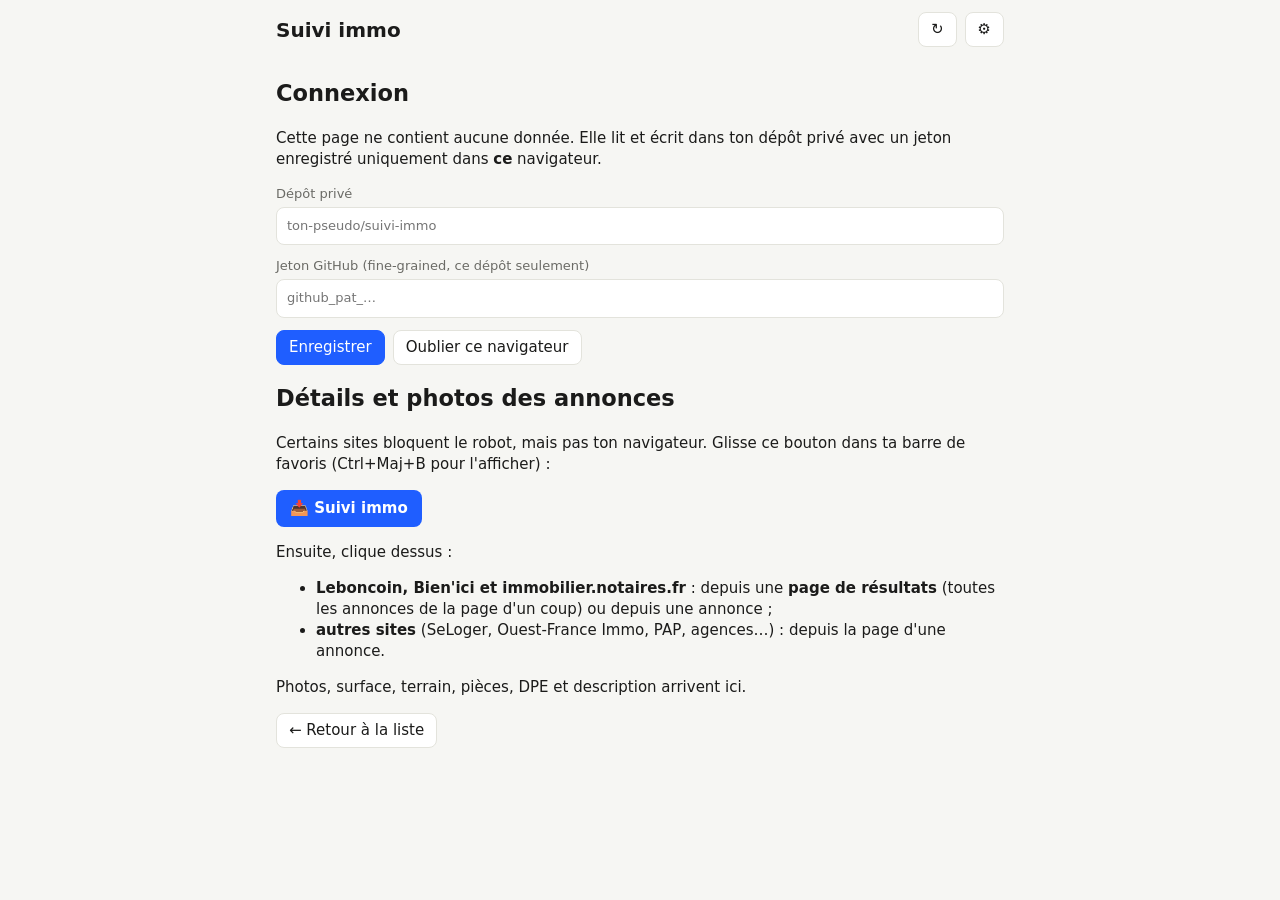
<file: index.html>
<!doctype html>
<html lang="fr">
<head>
<meta charset="utf-8">
<meta name="viewport" content="width=device-width, initial-scale=1">
<meta http-equiv="Content-Security-Policy" content="default-src 'none'; script-src 'self'; style-src 'self'; connect-src https://api.github.com; img-src 'self' data: https:; base-uri 'none'; form-action 'none'">
<meta name="robots" content="noindex, nofollow">
<meta name="referrer" content="no-referrer">
<title>Suivi immo</title>
<link rel="stylesheet" href="style.css">
</head>
<body>
<header>
  <h1>Suivi immo</h1>
  <button id="btn-refresh" title="Recharger">↻</button>
  <button id="btn-settings" title="Réglages">⚙</button>
</header>
<main>
  <section id="setup" hidden>
    <h2>Connexion</h2>
    <p>Cette page ne contient aucune donnée. Elle lit et écrit dans ton dépôt privé avec un jeton enregistré uniquement dans <strong>ce</strong> navigateur.</p>
    <label>Dépôt privé <input id="in-repo" placeholder="ton-pseudo/suivi-immo" autocomplete="off" spellcheck="false"></label>
    <label>Jeton GitHub (fine-grained, ce dépôt seulement)
      <input id="in-token" type="password" placeholder="github_pat_…" autocomplete="off" spellcheck="false"></label>
    <div class="row"><button id="btn-save" class="primary">Enregistrer</button><button id="btn-forget">Oublier ce navigateur</button></div>
    <h2>Détails et photos des annonces</h2>
    <p>Certains sites bloquent le robot, mais pas ton navigateur. Glisse ce bouton dans ta barre de favoris (Ctrl+Maj+B pour l'afficher) :</p>
    <p><a class="bookmarklet" href="javascript:(async()=%3E%7Bconst%20e=location.hostname,t=window.open(%22%22,%22suiviimmo%22);let%20n=!1;try%7Bn=!!t&amp;&amp;%22about:blank%22===t.location.href%7Dcatch(e)%7B%7Dconst%20i=e=%3E%7Bn&amp;&amp;t.close(),alert(e)%7D,o=e=%3E%7Bconst%20t=parseFloat(String(null==e?%22%22:e).replace(/%5Cs/g,%22%22).replace(%22,%22,%22.%22));return%20isFinite(t)?t:null%7D,r=e=%3E(e%7C%7C%22%22).slice(0,10);let%20a=[];if(/leboncoin%5C.fr$/.test(e))%7Blet%20e;try%7Be=JSON.parse(document.getElementById(%22__NEXT_DATA__%22).textContent)%7Dcatch(e)%7Breturn%20i(%22Donn%C3%A9es%20Leboncoin%20introuvables%20sur%20cette%20page%20(recharge-la%20puis%20r%C3%A9essaie).%22)%7Dconst%20t=[],n=new%20Set,s=(e,i)=%3E%7Bif(e&amp;&amp;%22object%22==typeof%20e&amp;&amp;!(i%3E14))%7Bif(Array.isArray(e))return%20e.forEach((e=%3Es(e,i+1)));if(e.list_id&amp;&amp;e.subject&amp;&amp;!n.has(e.list_id))return%20n.add(e.list_id),void%20t.push(e);for(const%20t%20of%20Object.values(e))s(t,i+1)%7D%7D;s(e.props,0),a=t.map((e=%3E%7Bconst%20t=%7B%7D;(e.attributes%7C%7C[]).forEach((e=%3E%7Bt[e.key]=e.value,t[e.key+%22_l%22]=e.value_label%7D));const%20n=e.images%7C%7C%7B%7D;return%7Bsrc:%22Leboncoin%22,id:String(e.list_id),t:e.subject,u:e.url,p:o(Array.isArray(e.price)?e.price[0]:e.price),s:o(t.square),land:o(t.land_plot_surface),r:o(t.rooms),b:o(t.bedrooms),type:t.real_estate_type_l%7C%7Cnull,dpe:(t.energy_rate%7C%7C%22%22).toUpperCase()%7C%7Cnull,ges:(t.ges%7C%7C%22%22).toUpperCase()%7C%7Cnull,city:e.location&amp;&amp;e.location.city,zip:e.location&amp;&amp;e.location.zipcode,img:(n.urls_large%7C%7Cn.urls%7C%7Cn.urls_thumb%7C%7C[]).slice(0,6),d:(e.body%7C%7C%22%22).slice(0,1500),date:r(e.first_publication_date),pro:e.owner&amp;&amp;%22pro%22===e.owner.type%7D%7D))%7Delse%20if(/bienici%5C.com$/.test(e))%7Bconst%20e=%7Bhouse:%22Maison%22,flat:%22Appartement%22,terrain:%22Terrain%22,loft:%22Loft%22,castle:%22Ch%C3%A2teau%22,townhouse:%22Maison%20de%20ville%22%7D,t=t=%3E(%7Bsrc:%22Bien&#x27;ici%22,id:%22bi:%22+t.id,t:t.title%7C%7C[e[t.propertyType],t.roomsQuantity&amp;&amp;t.roomsQuantity+%22%20pi%C3%A8ces%22,t.city].filter(Boolean).join(%22%20%22),u:(()=%3E%7Bconst%20e=[...document.querySelectorAll(&#x27;a[href*=%22/annonce/%22]&#x27;)].find((e=%3Ee.pathname.endsWith(%22/%22+t.id)));return%20e?e.origin+e.pathname:n?location.origin+location.pathname:%22%22%7D)(),p:o(Array.isArray(t.price)?t.price[0]:t.price),s:o(t.surfaceArea),land:o(t.landSurfaceArea),r:o(t.roomsQuantity),b:o(t.bedroomsQuantity),type:e[t.propertyType]%7C%7Ct.propertyType%7C%7Cnull,dpe:t.energyClassification%7C%7Cnull,ges:t.greenhouseGazClassification%7C%7Cnull,city:t.city,zip:t.postalCode,img:(t.photos%7C%7C[]).map((e=%3Ee.url%7C%7Ce.url_photo)).filter(Boolean).slice(0,6),d:(t.description%7C%7C%22%22).replace(/%3Cbr%5Cs*%5C/?%3E/gi,%22%5Cn%22).replace(/%3C[%5E%3E]+%3E/g,%22%22).slice(0,1500),date:r(t.publicationDate),pro:!!t.adCreatedByPro,garden:!!t.hasGarden,year:o(t.yearOfConstruction),heat:t.heating%7C%7Cnull%7D),n=location.pathname.match(/%5C/annonce%5C/.*?([%5E/]+)%5C/?$/);try%7Bif(n)%7Ba=[t(await%20fetch(%22/realEstateAd.json?id=%22+encodeURIComponent(decodeURIComponent(n[1]))).then((e=%3Ee.json())))]%7Delse%7Bconst%20e=performance.getEntriesByType(%22resource%22).map((e=%3Ee.name)).filter((e=%3E/%5C/realEstateAds%5C.json%5C?/.test(e)));if(!e.length)return%20i(%22Attends%20que%20les%20annonces%20soient%20affich%C3%A9es,%20puis%20reclique.%22);a=((await%20fetch(e[e.length-1]).then((e=%3Ee.json()))).realEstateAds%7C%7C[]).map(t)%7D%7Dcatch(e)%7Breturn%20i(%22Impossible%20de%20lire%20les%20donn%C3%A9es%20Bien&#x27;ici%20sur%20cette%20page.%22)%7D%7Delse%20if(/immobilier%5C.notaires%5C.fr$/.test(e))%7Bconst%20e=%22/pub-services/inotr-www-annonces/v1/annonces%22,t=%7BMAI:%22Maison%22,APP:%22Appartement%22,TER:%22Terrain%22,IMM:%22Immeuble%22%7D,n=(e,n,i)=%3E%7Bconst%20a=n&amp;&amp;n.vente%7C%7C%7B%7D,s=n&amp;&amp;n.bien%7C%7C%7B%7D,c=Object.values(s).find((e=%3Ee&amp;&amp;%22object%22==typeof%20e&amp;&amp;%22nbPieces%22in%20e))%7C%7C%7B%7D,l=(a.descriptions%7C%7C[]).find((e=%3E%22fr%22===e.langue))%7C%7C%7B%7D,p=(a.multimedias%7C%7C[]).filter((e=%3E/%5Eimage/.test(e.type%7C%7C%22image%22))).map((e=%3Ee.urlHighestResolution%7C%7Ce.vga&amp;&amp;e.vga.url)).filter(Boolean);i=i%7C%7C%7B%7D;const%20u=e=%3E/%5E[A-G]$/.test(e%7C%7C%22%22)?e:null;return%7Bsrc:%22Notaires%22,id:%22no:%22+e,t:[t[c.typeBien%7C%7Ci.typeBien]%7C%7C%22Bien%22,(c.nbPieces%7C%7Ci.nbPieces)&amp;&amp;(c.nbPieces%7C%7Ci.nbPieces)+%22%20pi%C3%A8ces%22,c.communeNom%7C%7Ci.communeNom].filter(Boolean).join(%22%20%22),u:i.urlDetailAnnonceFr%7C%7Clocation.origin+location.pathname,p:o(i.prixTotal)%7C%7C(o(a.prix)?o(a.prix)+(o(a.emoluments)%7C%7C0):null),s:o(c.surfaceHabitable%7C%7Ci.surface),land:o(c.surfaceTerrain%7C%7Ci.surfaceTerrain),r:o(c.nbPieces%7C%7Ci.nbPieces),b:o(c.nbChambres%7C%7Ci.nbChambres),type:t[c.typeBien%7C%7Ci.typeBien]%7C%7Cnull,dpe:u(c.consommationClasse),ges:u(c.emissionGesClasse),city:c.communeNom%7C%7Ci.communeNom,zip:c.codePostal%7C%7Ci.codePostal,img:(p.length?p:[i.urlPhotoPrincipale]).filter(Boolean).slice(0,6),d:(l.descLongue%7C%7Cl.descCourte%7C%7Ci.descriptionFr%7C%7C%22%22).slice(0,1500),date:r(a.dateCreation%7C%7Ci.dateCreation),pro:!0,garden:%22OUI%22===c.jardin%7D%7D,s=t=%3Efetch(e+%22/%22+t).then((e=%3Ee.json())).catch((()=%3Enull));try%7Bconst%20e=location.pathname.match(/%5C/annonce-immo%5C/.*%5C/(%5Cd+)%5C/?$/);if(e)a=[n(e[1],await%20s(e[1]))];else%7Bconst%20e=performance.getEntriesByType(%22resource%22).map((e=%3Ee.name)).filter((e=%3E/inotr-www-annonces%5C/v1%5C/annonces%5C?/.test(e)));if(!e.length)return%20i(%22Attends%20que%20les%20annonces%20soient%20affich%C3%A9es,%20puis%20reclique.%22);const%20t=(await%20fetch(e[e.length-1]).then((e=%3Ee.json()))).annonceResumeDto%7C%7C[];a=await%20Promise.all(t.map((async%20e=%3En(e.annonceId,await%20s(e.annonceId),e))))%7D%7Dcatch(e)%7Breturn%20i(%22Impossible%20de%20lire%20les%20donn%C3%A9es%20Notaires%20sur%20cette%20page.%22)%7D%7Delse%7Bconst%20t=[];document.querySelectorAll(&#x27;script[type=%22application/ld+json%22]&#x27;).forEach((e=%3E%7Btry%7B[].concat(JSON.parse(e.textContent)).forEach((e=%3E%7Bt.push(e),e&amp;&amp;e[%22@graph%22]&amp;&amp;t.push(...e[%22@graph%22])%7D))%7Dcatch(e)%7B%7D%7D));const%20n=e=%3E%7Bconst%20t=document.querySelector(&#x27;meta[property=%22&#x27;+e+&#x27;%22],meta[name=%22&#x27;+e+&#x27;%22]&#x27;);return%20t?t.content:null%7D;let%20i=null,r=null,s=null,c=[];t.forEach((e=%3E%7Bif(!e%7C%7C%22object%22!=typeof%20e)return;const%20t=e.offers?[].concat(e.offers)[0]:null;t&amp;&amp;!i&amp;&amp;(i=o(t.price%7C%7Ct.priceSpecification&amp;&amp;t.priceSpecification.price)),e.description&amp;&amp;!r&amp;&amp;(r=String(e.description)),e.name&amp;&amp;!s&amp;&amp;(s=String(e.name)),e.image&amp;&amp;[].concat(e.image).forEach((e=%3Ec.push(%22string%22==typeof%20e?e:e&amp;&amp;(e.url%7C%7Ce.contentUrl))))%7D)),n(%22og:image%22)&amp;&amp;c.unshift(n(%22og:image%22)),[...document.images].filter((e=%3Ee.naturalWidth%3E=500&amp;&amp;e.naturalHeight%3E=300)).forEach((e=%3Ec.push(e.currentSrc%7C%7Ce.src)));const%20l=document.body.innerText,p=e=%3E%7Bconst%20t=l.match(e);return%20t?o(t[1]):null%7D;i=i%7C%7Co(n(%22product:price:amount%22))%7C%7Cp(/(%5Cd%7B2,3%7D[%5Cs%E2%80%AF%C2%A0.]%5Cd%7B3%7D)%5Cs*%E2%82%AC/);const%20u=(l.match(/(?:DPE%7Cclasse%20[%C3%A9e]nerg[%C3%A9e]tique%7C[%C3%A9e]tiquette%20[%C3%A9e]nergie)%5Cs*:?%5Cs*%5Cb([A-G])%5Cb/i)%7C%7C[])[1];a=[%7Bsrc:e.replace(/%5Ewww%5C./,%22%22),id:%22u:%22+e.replace(/%5Ewww%5C./,%22%22)+location.pathname.replace(/%5C/$/,%22%22),t:s%7C%7Cn(%22og:title%22)%7C%7Cdocument.title,u:location.origin+location.pathname,p:i,s:p(/surface[%5E%5Cd%5Cn]%7B0,25%7D(%5Cd%7B2,3%7D(?:[.,]%5Cd+)?)%5Cs*m/i)%7C%7Cp(/(%5Cd%7B2,3%7D(?:[.,]%5Cd+)?)%5Cs*m(?:%C2%B2%7C2)%5Cb/),land:p(/terrain[%5E%5Cd%5Cn]%7B0,25%7D(%5Cd[%5Cd%5Cs%E2%80%AF%C2%A0.]%7B1,7%7D)%5Cs*m/i),r:p(/(%5Cd%7B1,2%7D)%5Cs*pi[e%C3%A8]ces?/i),b:p(/(%5Cd%7B1,2%7D)%5Cs*chambres?/i),dpe:u?u.toUpperCase():null,img:[...new%20Set(c.filter((e=%3E/%5Ehttps:%5C/%5C//.test(e%7C%7C%22%22))))].slice(0,6),d:(r%7C%7Cn(%22og:description%22)%7C%7Cn(%22description%22)%7C%7C%22%22).slice(0,1500)%7D]%7Dif(!a.length)return%20i(%22Aucune%20annonce%20trouv%C3%A9e%20sur%20cette%20page.%22);const%20s=%22https://camillequesnel.github.io/suivi-immo-ui/#lbc=%22+btoa(unescape(encodeURIComponent(JSON.stringify(a)))).replace(/%5C+/g,%22-%22).replace(/%5C//g,%22_%22).replace(/=+$/,%22%22);t?t.location.href=s:window.open(s,%22suiviimmo%22)%7D)();">📥 Suivi immo</a></p>
    <p>Ensuite, clique dessus :</p>
    <ul>
      <li><strong>Leboncoin, Bien'ici et immobilier.notaires.fr</strong> : depuis une <strong>page de résultats</strong> (toutes les annonces de la page d'un coup) ou depuis une annonce ;</li>
      <li><strong>autres sites</strong> (SeLoger, Ouest-France Immo, PAP, agences…) : depuis la page d'une annonce.</li>
    </ul>
    <p>Photos, surface, terrain, pièces, DPE et description arrivent ici.</p>
    <p><button id="btn-back">← Retour à la liste</button></p>
  </section>

  <section id="app" hidden>
    <form id="add-form" class="row">
      <input id="in-url" type="url" placeholder="Coller le lien d'une annonce à suivre…" required autocomplete="off">
      <button class="primary">Ajouter</button>
    </form>
    <div id="msg" role="status"></div>
    <div id="import"></div>
    <div id="stats" class="stats"></div>
    <nav id="tabs">
      <button data-tab="sel" class="on">Ma sélection <b id="c-sel"></b></button>
      <button data-tab="new">Trouvées <b id="c-new"></b></button>
      <button data-tab="gone">Disparues <b id="c-gone"></b></button>
    </nav>
    <div id="list"></div>
    <p id="foot"></p>
  </section>
</main>
<script src="app.js"></script>
</body>
</html>
</file>
<file: style.css>
:root{--bg:#f6f6f3;--card:#fff;--tx:#1b1b1a;--mut:#6b6b66;--bd:#e3e3dc;--ac:#1f5eff;--ok:#0a7d33;--ko:#b3261e;--wa:#9a6700}
@media (prefers-color-scheme:dark){:root{--bg:#141413;--card:#1e1e1c;--tx:#ececE8;--mut:#9a9a93;--bd:#33332f;--ac:#7aa2ff;--ok:#5bd183;--ko:#ff8a80;--wa:#e3b341}}
*{box-sizing:border-box}
body{margin:0;background:var(--bg);color:var(--tx);font:15px/1.4 system-ui,-apple-system,Segoe UI,sans-serif}
header{display:flex;align-items:center;gap:8px;padding:12px 16px;max-width:760px;margin:auto}
header h1{flex:1;font-size:20px;margin:0}
main{max-width:760px;margin:auto;padding:0 16px 40px}
button,input{font:inherit;color:inherit}
button{background:var(--card);border:1px solid var(--bd);border-radius:8px;padding:6px 12px;cursor:pointer}
button.primary{background:var(--ac);border-color:var(--ac);color:#fff}
input{width:100%;padding:9px 10px;border:1px solid var(--bd);border-radius:8px;background:var(--card)}
label{display:block;margin:12px 0;color:var(--mut);font-size:13px}
label input{margin-top:4px;color:var(--tx)}
.row{display:flex;gap:8px;margin:10px 0}
.row input{flex:1}
#msg{min-height:20px;font-size:13px;color:var(--mut);margin:4px 0}
#msg.err{color:var(--ko)}
.stats{display:grid;grid-template-columns:repeat(2,1fr);gap:8px;margin:8px 0}
@media (min-width:600px){.stats{grid-template-columns:repeat(4,1fr)}}
.stat{background:var(--card);border:1px solid var(--bd);border-radius:10px;padding:8px 12px}
.stat small{display:block;color:var(--mut);font-size:12px}
.stat b{font-size:17px}
nav{display:flex;gap:6px;margin:12px 0;overflow-x:auto}
nav button{white-space:nowrap}
nav button.on{background:var(--ac);border-color:var(--ac);color:#fff}
nav b{font-weight:600;opacity:.8}
.card{background:var(--card);border:1px solid var(--bd);border-radius:12px;padding:12px;margin:8px 0}
.card.gone{opacity:.65}
.top{display:flex;justify-content:space-between;gap:10px}
.top a{color:var(--ac);font-weight:600;text-decoration:none;overflow-wrap:anywhere}
.price{font-size:18px;font-weight:700;white-space:nowrap}
.meta{color:var(--mut);font-size:13px;margin:4px 0}
.badges{display:flex;flex-wrap:wrap;gap:6px;margin:6px 0}
.badge{font-size:12px;border:1px solid var(--bd);border-radius:20px;padding:1px 8px}
.badge.ok{color:var(--ok);border-color:var(--ok)}
.badge.ko{color:var(--ko);border-color:var(--ko)}
.badge.wa{color:var(--wa);border-color:var(--wa)}
.actions{display:flex;gap:6px;margin-top:8px;align-items:center}
.actions button{font-size:13px;padding:4px 10px}
svg.spark{margin-left:auto}
#foot{color:var(--mut);font-size:12px;text-align:center}
.lbc{margin:6px 0}
.photos{display:flex;gap:6px;overflow-x:auto;margin:6px 0}
.photos img{height:96px;width:auto;border-radius:8px;display:block;background:var(--bd)}
.desc{font-size:13px;margin:4px 0;white-space:pre-line}
button.link{border:0;background:none;padding:0;color:var(--ac);font-size:13px}
a.bookmarklet{display:inline-block;padding:8px 14px;border-radius:8px;background:var(--ac);color:#fff;text-decoration:none;font-weight:600;cursor:grab}
#import .row{flex-wrap:wrap}
.sortbar{margin:0 0 6px;font-size:13px;color:var(--mut)}
.sortbar select{font:inherit;color:var(--tx);background:var(--card);border:1px solid var(--bd);border-radius:8px;padding:4px 8px;margin-left:4px}
.note{margin:8px 0 2px}
.note-text{white-space:pre-wrap;overflow-wrap:anywhere;font-size:14px;padding:6px 8px;border-radius:8px;border:1px dashed transparent;cursor:text}
.note-text:hover,.note-text:focus{border-color:var(--bd);outline:none}
.note-text.empty{color:var(--mut);font-size:13px}
.note-input{width:100%;resize:none;overflow:hidden;font:inherit;font-size:14px;color:var(--tx);background:var(--card);border:1px solid var(--ac);border-radius:8px;padding:8px;min-height:64px}
.note-bar{display:flex;justify-content:flex-end;margin-top:4px}
.note-ok{border-radius:20px;padding:2px 12px;font-size:15px;color:var(--ok);border-color:var(--ok)}
[hidden]{display:none!important}
</file>
